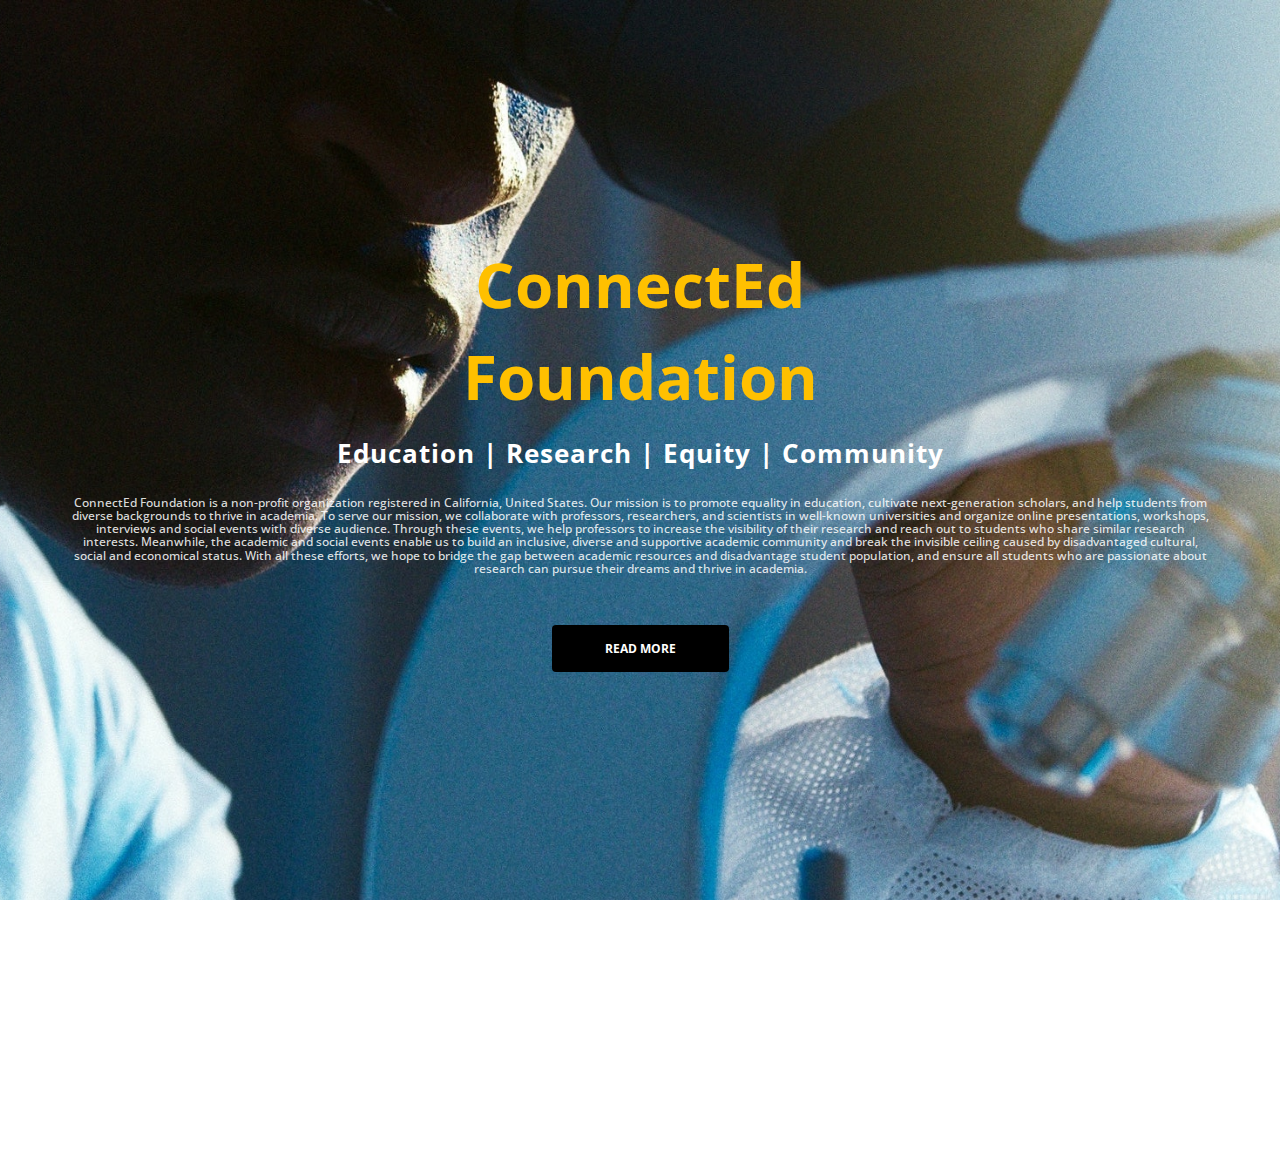
<file: index.html>
<!DOCTYPE html>
<html lang="en">
<head>

	<meta charset="utf-8">
	<title>Home</title>

	<meta http-equiv="X-UA-Compatible" content="IE=Edge">
	<meta name="viewport" content="width=device-width, initial-scale=1">
	<meta name="keywords" content="">
	<meta name="description" content="">
	<link rel="stylesheet" href="css/bootstrap.min.css">
	<link rel="stylesheet" href="css/animate.min.css">
	<link rel="stylesheet" href="css/font-awesome.min.css">
   	<link rel="stylesheet" href="css/owl.theme.css">
	<link rel="stylesheet" href="css/owl.carousel.css">
	<link rel="stylesheet" href="css/style.css">
	<link href='https://fonts.googleapis.com/css?family=Open+Sans:400,700' rel='stylesheet' type='text/css'>
	
</head>
<body data-spy="scroll" data-target=".navbar-collapse" data-offset="50">


<!-- Home section
================================================== -->
<section id="home" class="parallax-section">
	<div class="container">
		<div class="row">

			<div class="col-md-12 col-sm-12">
				<h1 class="wow fadeInDown" style="color: #FFC000;">ConnectEd</h1>
				<h1 class="wow fadeInDown" style="color: #FFC000;">Foundation</h1>
				<h2 style="color: #ffffff;">Education | Research | Equity | Community</h6>
					<h6 style="color: #ffffffdc;">ConnectEd Foundation is a non-profit organization registered in California, United States. Our mission is to promote equality in education, cultivate next-generation scholars, and help students from diverse backgrounds to thrive in academia. To serve our mission, we collaborate with professors, researchers, and scientists in well-known universities and organize online presentations, workshops, interviews and social events with diverse audience. Through these events, we help professors to increase the visibility of their research and reach out to students who share similar research interests. Meanwhile, the academic and social events enable us to build an inclusive, diverse and supportive academic community and break the invisible ceiling caused by disadvantaged cultural, social and economical status. With all these efforts, we hope to bridge the gap between academic resources and disadvantage student population, and ensure all students who are passionate about research can pursue their dreams and thrive in academia. 

					</h5>
				<a href="Mission.html" class="btn btn-default smoothScroll wow fadeInUp" data-wow-delay="0.6s">READ MORE</a>
			</div>
		</div>
	</div>		
</section>


<!-- Navigation section
================================================== -->
<section class="navbar navbar-default navbar-fixed-top sticky-navigation" role="navigation">
	<div class="container">
		
		<div class="navbar-header">
			<button class="navbar-toggle" data-toggle="collapse" data-target=".navbar-collapse">
				<span class="icon icon-bar"></span>
				<span class="icon icon-bar"></span>
				<span class="icon icon-bar"></span>
			</button>
<!-- 			<a href="#" class="navbar-brand">
				<img src="images/主logo.png" style="width:50px;height: 50px;">
			</a> -->
		</div>
		
		<div class="collapse navbar-collapse">
			<ul class="nav navbar-nav navbar-right main-navigation">
				<li><a href="index.html" class="smoothScroll" style="color: #FFC000;">Home</a></li>
				<li><a href="Mission.html" class="smoothScroll">Mission</a></li>
				<li><a href="Join.html" class="smoothScroll">Join Us</a></li>
				<li><a href="Connect.html" class="smoothScroll">Contect Us</a></li>
			</ul>
		</div>

	</div>
</section>


<!-- Footer section
================================================== -->
<footer>
	<div class="container">
		<div class="row" align="center">

			<div class="wow fadeInUp" data-wow-delay="0.3s">
				<h2>ConnectEd Foundation</h2>
				<img src="images/底部logo.png" style="width:50px;height: 50px;">
		
			</div>

		</div>
	</div>

	<div class="col-md-12 col-sm-12">
		<div class="copyright-text wow bounceIn">
			
		</div>
	</div>

</footer>

<!-- Javascript 
================================================== -->
<script src="js/jquery.js"></script>
<script src="js/bootstrap.min.js"></script>
<script src="js/smoothscroll.js"></script>
<script src="js/jquery.nav.js"></script>
<script src="js/jquery.parallax.js"></script>
<script src="js/owl.carousel.min.js"></script>
<script src="js/isotope.min.js"></script>
<script src="js/wow.min.js"></script>
<script src="js/counter.js"></script>
<script src="js/custom.js"></script>

</body>
</html>
</file>
<file: css/style.css>
/* Body 
------------------------------------- */
body {
		background: #ffffff;
    font-family: 'Open Sans', sans-serif;
    font-weight: 400;
    position: relative;
}

html,body {
      width: 100%;
     overflow-x: hidden;
  }

.post-masonry img {
    width: 100%;
    display: block;
}

/* Typography
------------------------------------- */
h1,h2,h3,h4,h5 {
  font-weight: bold;
}

h1 {
  font-size: 62px;
  line-height: 72px;
}

h2 {
  color: #323232;
  font-size: 26px;
  line-height: 42px;
  letter-spacing: 1px;
  padding-bottom: 12px;
}

h3 {
  color: #ffa400;
  font-size: 16px;
  letter-spacing: 26px;
  letter-spacing: 2px;
}

h5 {
  color: #ffa400;
  line-height: 28px;
  letter-spacing: 2px;
}

p {
  font-size: 16px;
  letter-spacing: 0.9px;
  line-height: 32px;
}



/* All Section styles
------------------------------------- */
#testimonial, #blog, #counter, #contact {
   	padding-top: 120px;
  	padding-bottom: 120px;
}

#about h3 {
  	padding-bottom: 12px;
}

.parallax-section {
  	background-attachment: fixed !important;
  	background-size: cover !important;
}
.tlinks{text-indent:-9999px;height:0;line-height:0;font-size:0;overflow:hidden;}

/* navigation styles
/* ========================================== */
.navbar-default {
    background: #fff;
    border: none;
    box-shadow: 0px 2px 8px 0px rgba(50, 50, 50, 0.04);
    margin: 0 !important;
  }
.navbar-default .navbar-brand {
  font-size: 20px;
  font-weight: bold;
  margin: 0;
  }
.navbar-default li {
  margin: 15px 20px;
}
.navbar-default .navbar-nav li a {
    color: #303030;
    font-size: 12px;
    font-weight: bold;
    padding: 0px;
  }
.navbar-default .navbar-nav li a:hover {
    color: #ffa400;
  }
.navbar-default .navbar-nav > li > a:hover,
.navbar-default .navbar-nav > li > a:focus {
  color: #303030;
  background-color: transparent;
}
.navbar-default .navbar-nav > .active > a,
.navbar-default .navbar-nav > .active > a:hover,
.navbar-default .navbar-nav > .active > a:focus {
  color: #ffa400;
  background-color: transparent;
}
.navbar-default .navbar-toggle {
     border: none;
     padding-top: 12px;
  }
.navbar-default .navbar-toggle .icon-bar {
    background: #ffa400;
    border-color: transparent;
  }
.navbar-default .navbar-toggle:hover,
.navbar-default .navbar-toggle:focus { 
  background-color: transparent;
}



/* home section styles
/* ========================================== */
#home {
  background: url('../images/c1.jpg') 50% 0 repeat-y fixed;
  -webkit-background-size: cover;
  background-size: cover;
  background-position: center center;
  display: -webkit-box;
  display: -webkit-flex;
  display: -ms-flexbox;
  display: flex;
  -webkit-box-align: center;
  -webkit-align-items: center;
      -ms-flex-align: center;
          align-items: center;
  height: 100vh;
  text-align: center;
}

#home .btn-danger {
  background: #ffa400 !important;
  margin-right: 20px;
}

#home .btn-danger:hover {
  background: #ffc400 !important;
}

#home .btn {
  background: #000000;
  border-color: transparent;
  color: #ffffff;
  font-size: 12px;
  font-weight: bold;
  padding: 14px 52px;
  margin-top: 40px;
  transition: all 0.4s ease-in-out;
}

#home .btn:hover {
  background: #ffa400;
}


/* testimonial section styles
/* ========================================== */
#testimonial .item {
  text-align: center;
  display: block;
  width: 100%;
  padding-bottom: 62px;
}

#testimonial .item img {
  display: inline-block;
}

/* about section styles
/* ========================================== */
#about .container {
	
	background: url('../images/pexels-startup-stock-photos-7096.png');
	background-attachment: fixed;
	background-size: 100% 100%;

  	width: 100%;
  	padding: 50px;
  	margin: 0px;
}

#about .col-md-6 {
	padding: 0;
}

#about .about-des {
  	padding: 65px;
}

#about .about-des h3 {
	font-size: 26px;
}

#about .about-des h4 {
	font-size: 20px;
}

#about .about-des p {
	font-size: 16px;
	line-height: 32px;
}


/* blog section styles
/* ========================================== */
#blog .container {
	background: url('../images/pexels-startup-stock-photos-7096.png');
	background-attachment: fixed;
	background-size: 100% 100%;
  	width: 100%;
  	padding: 50px;
  	margin: 0px;
	
}
#blog h2, #blog h4 {
  text-align: center;
}

#blog h2 {
  padding-bottom: 12px;
  font-size: 32px;
}

#blog h4 {
  padding-bottom: 32px;
  letter-spacing: 0.9px;
}

#blog p {
	padding-top: 10px;
	font-size: 14px;
	line-height: 28px;
}

#blog .blog-wrapper {

  background: #ffffff;
  border: 1px solid #f0f0f0;
  padding: 20px;
  margin-top: 20px;
  margin-bottom: 20px;
}

#blog .blog-wrapper h3 a {
  color: #000000;
}


/* Counter section styles
/* ========================================== */
#counter {
   background: url('../images/counter-bg.jpg') 50% 0 repeat-y fixed;
  -webkit-background-size: cover;
  background-size: cover;
  background-position: center;
  text-align: center;
  padding-top: 160px;
  padding-bottom: 160px;
}

#counter .counter-number {
  color: #ffa400;
  font-size: 32px;
}

#counter .counter-text {
  color: #ffffff;
  letter-spacing: 2px;
}


/* contact section styles
/* ========================================== */
#contact {
  background: url('../images/pexels-startup-stock-photos-7096.png') 50% 0 repeat-y fixed;
  -webkit-background-size: cover;
  background-size: cover;
  background-position: center;
}

#contact .form-control {
  background: transparent;
  border-color: #ffffff;
  color: #ffffff;
  border-radius: 0px;
  box-shadow: none;
  margin-bottom: 22px;
  transition: all 0.4s ease-in-out;
  padding: 10px;
  height: auto;
}

#contact input[type="submit"] {
  background: #000000;
  border:none;
  border-radius: 4px;
  font-weight: bold;
  letter-spacing: 1px;
  height: 50px;
  margin-top: 10px;
}

#contact input[type="submit"]:hover {
  background: #ffa400;
}

.form-control::-moz-placeholder {
  color: #ffffff;
  opacity: 1;
}
.form-control:-ms-input-placeholder {
  color: #ffffff;
}
.form-control::-webkit-input-placeholder {
  color: #ffffff;
}

#contact .contact-detail {
  background: rgba(250,250,250,0.75);
  padding: 34px 10px 34px 60px;
}

#contact .contact-detail h2 {
  padding-bottom: 28px;
}

#contact .contact-detail div {
  padding-bottom: 10px;
}


/* footer section styles
/* ========================================== */
footer {
  padding-top: 80px;
  padding-bottom: 50px;
}

footer p {
  padding-right: 40px;
  padding-bottom: 20px;
  font-size: 14px;
}

footer a {
  color: #606060;
}

footer a:hover {
  color: #ffa400;
  text-decoration: none;
}

.link-list a {
  color: #606060;
  display: block;
  padding-top: 4px;
  padding-bottom: 4px;
}

.social-icon {
  padding: 0;
  margin: 0;
}
.social-icon li {
  list-style: none;
  display: inline-block;
}
.social-icon li a {
  background: #3c3c3c;
  border-radius: 100%;
  color: #ffffff;
  font-size: 18px;
  line-height: 32px;
  width: 32px;
  height: 32px;
  text-align: center;
  text-decoration: none;
  transition: all 0.4s ease-in-out;
  margin-right: 2px;
}
.social-icon li a:hover {
  background: #ffa400;
}



@media (max-width: 1280px) {
	#about .about-des {
		padding: 40px;
	}
	#about .about-des h3 {
		font-size: 20px;
	}
	
	#about .about-des h4 {
		font-size: 16px;
	}
	
	#about .about-des p {
		font-size: 13px;
		line-height: 24px;
	}
}
/* mobile responsive section styles
/* ========================================== */
@media (max-width: 768px) {
  h1 {
    font-size: 53px;
  }
  #counter .counter-item {
    padding-top: 20px;
    padding-bottom: 20px;
  }
  
}

@media (max-width: 650px) {
  h1 {
    font-size: 40px;
  }
}

@media (max-width: 450px) {
  h1 {
    font-size: 28px;
    line-height: 38px;
  }
  #home h5 {
    font-size: 11px;
  }
  #home .btn {
    display: inline-block;
    padding: 14px 32px;
  }
}

@media (max-width: 375px) {
  h1 {
    font-size: 24px;
    line-height: 34px;
  }
  #home h5 {
    font-size: 9px;
  }
}
</file>
